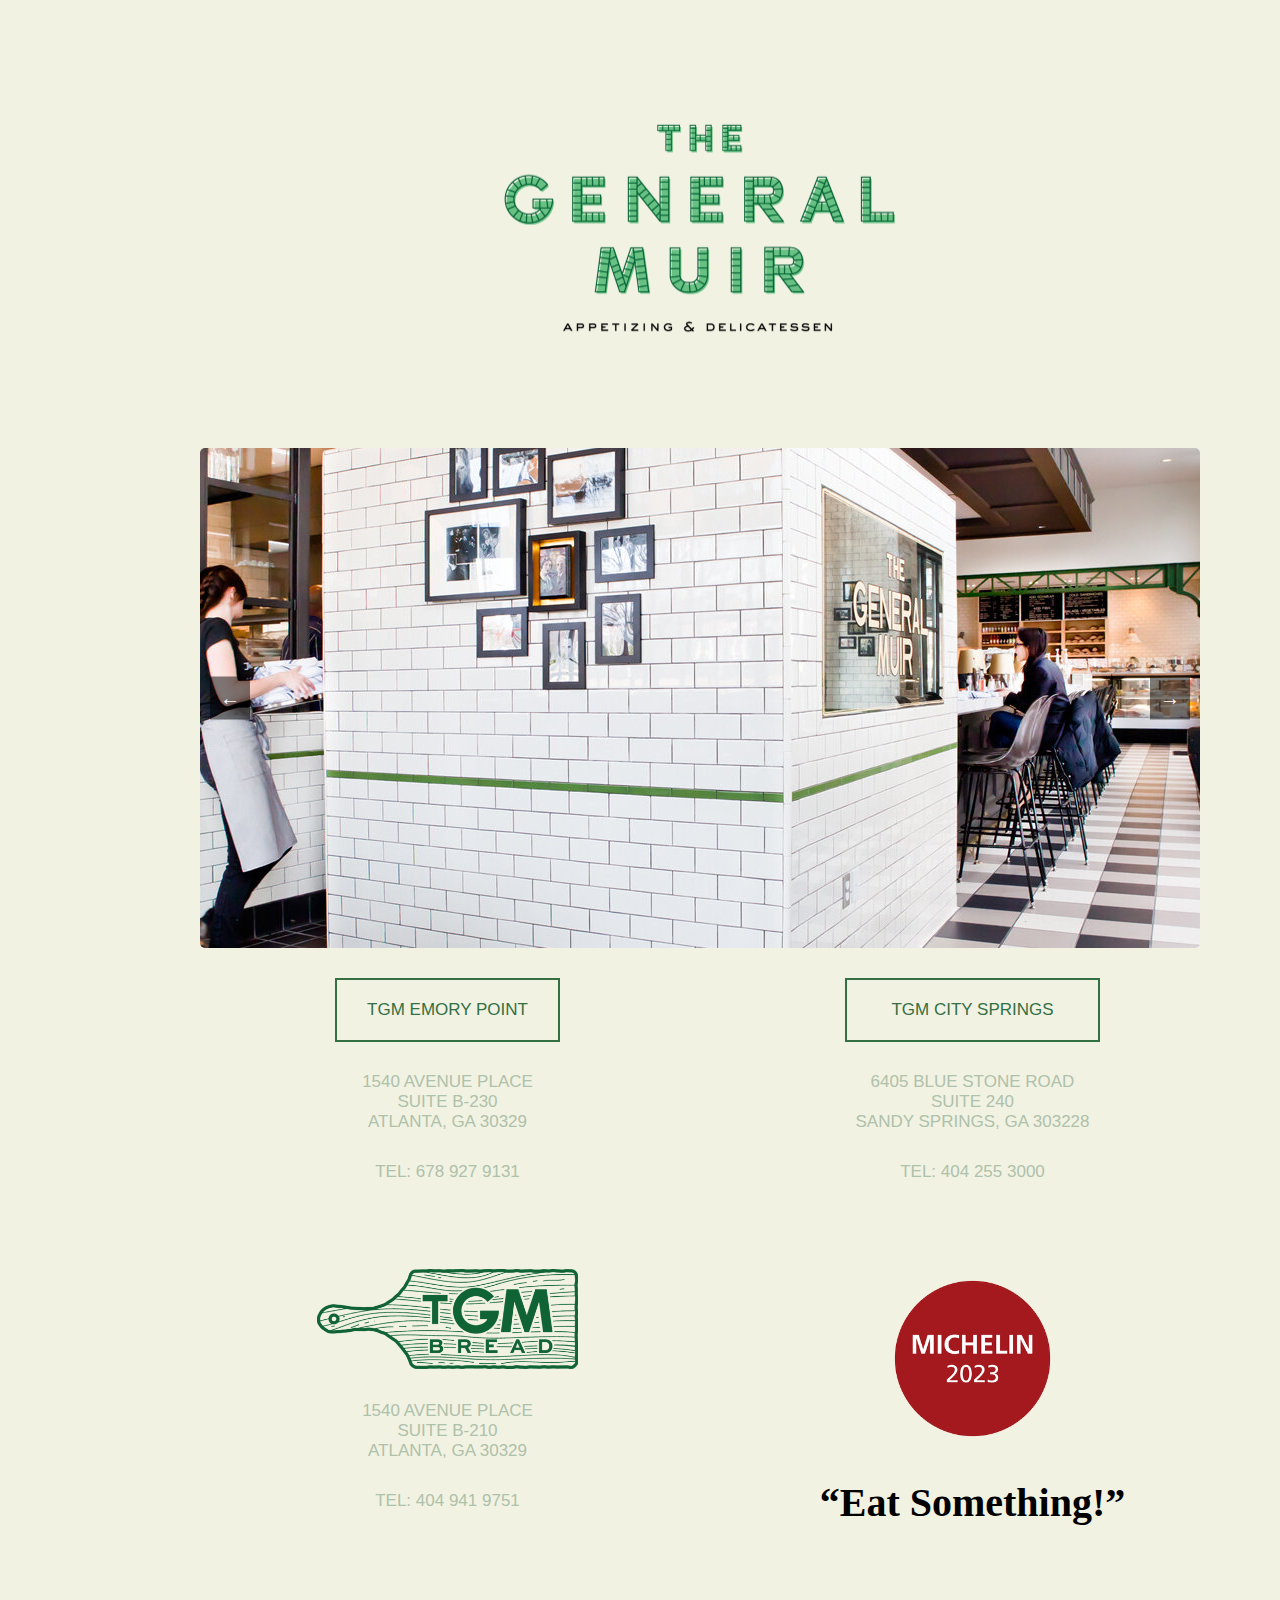
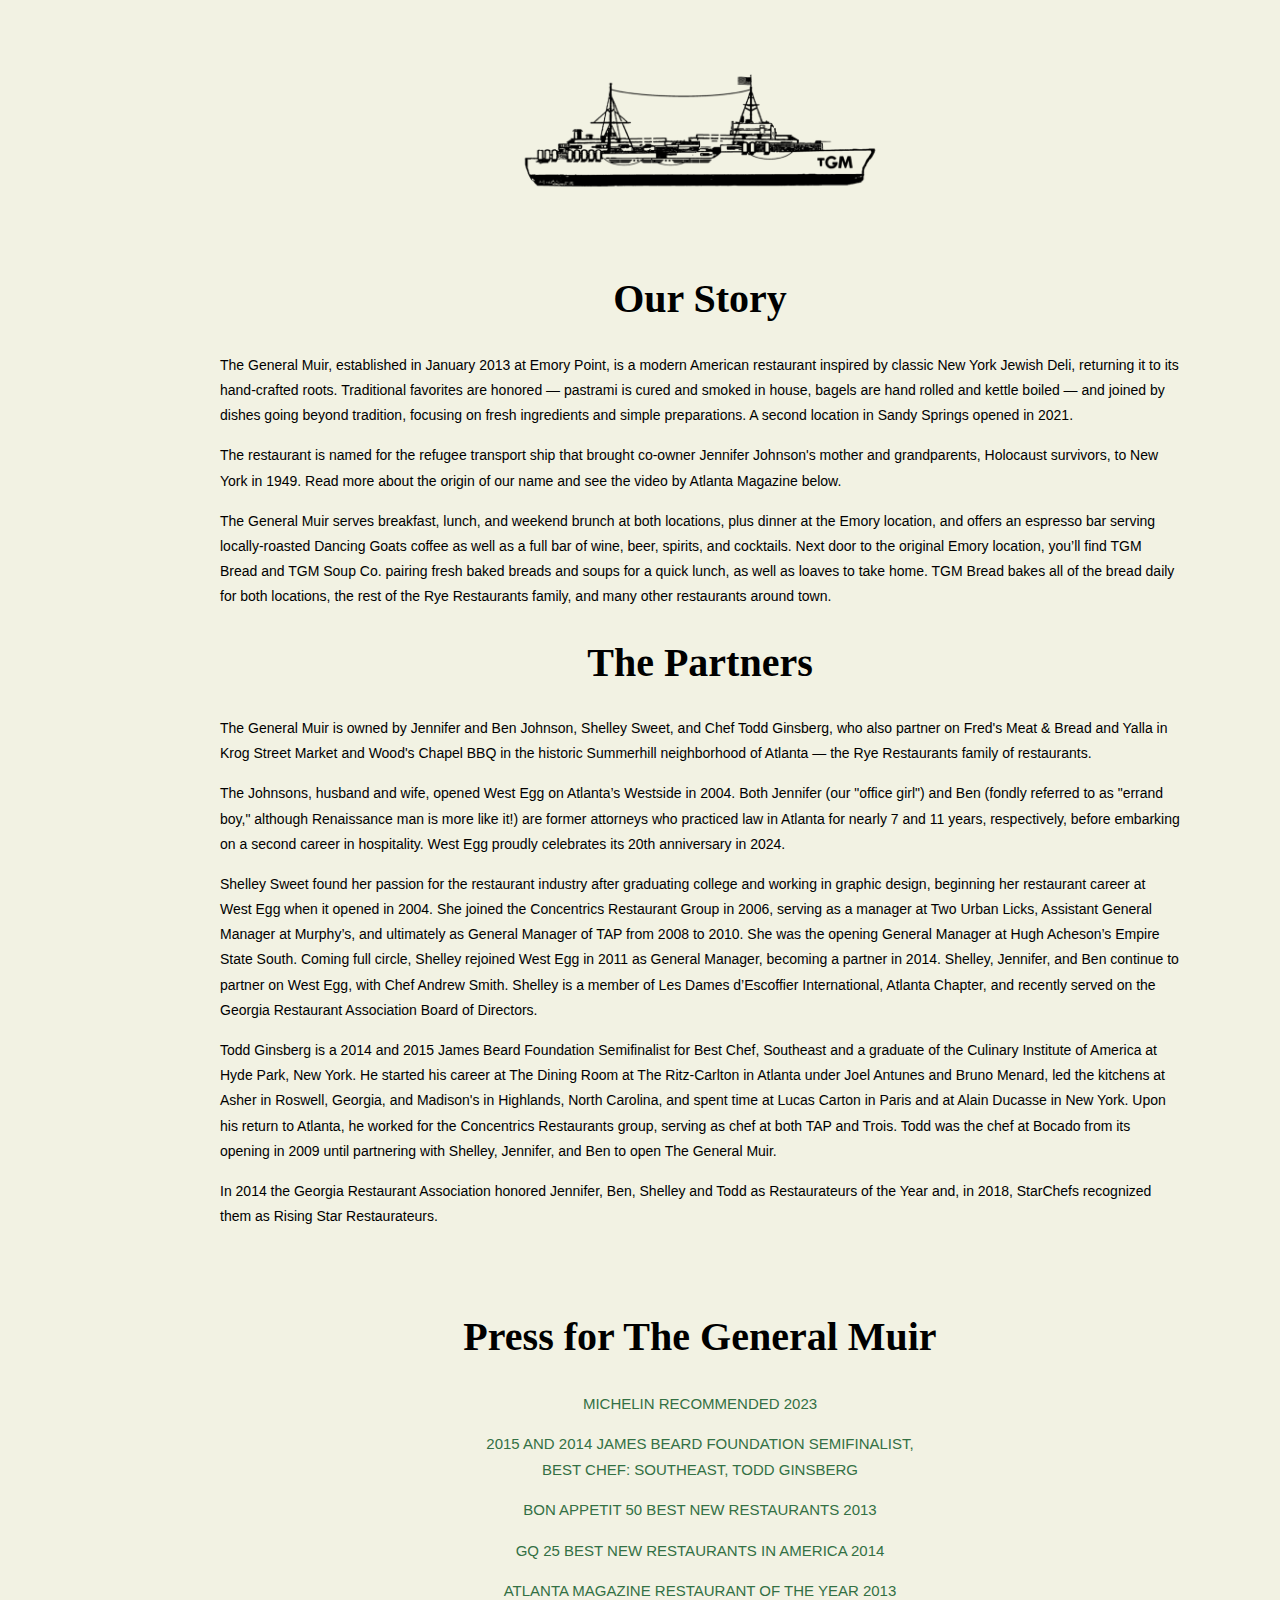
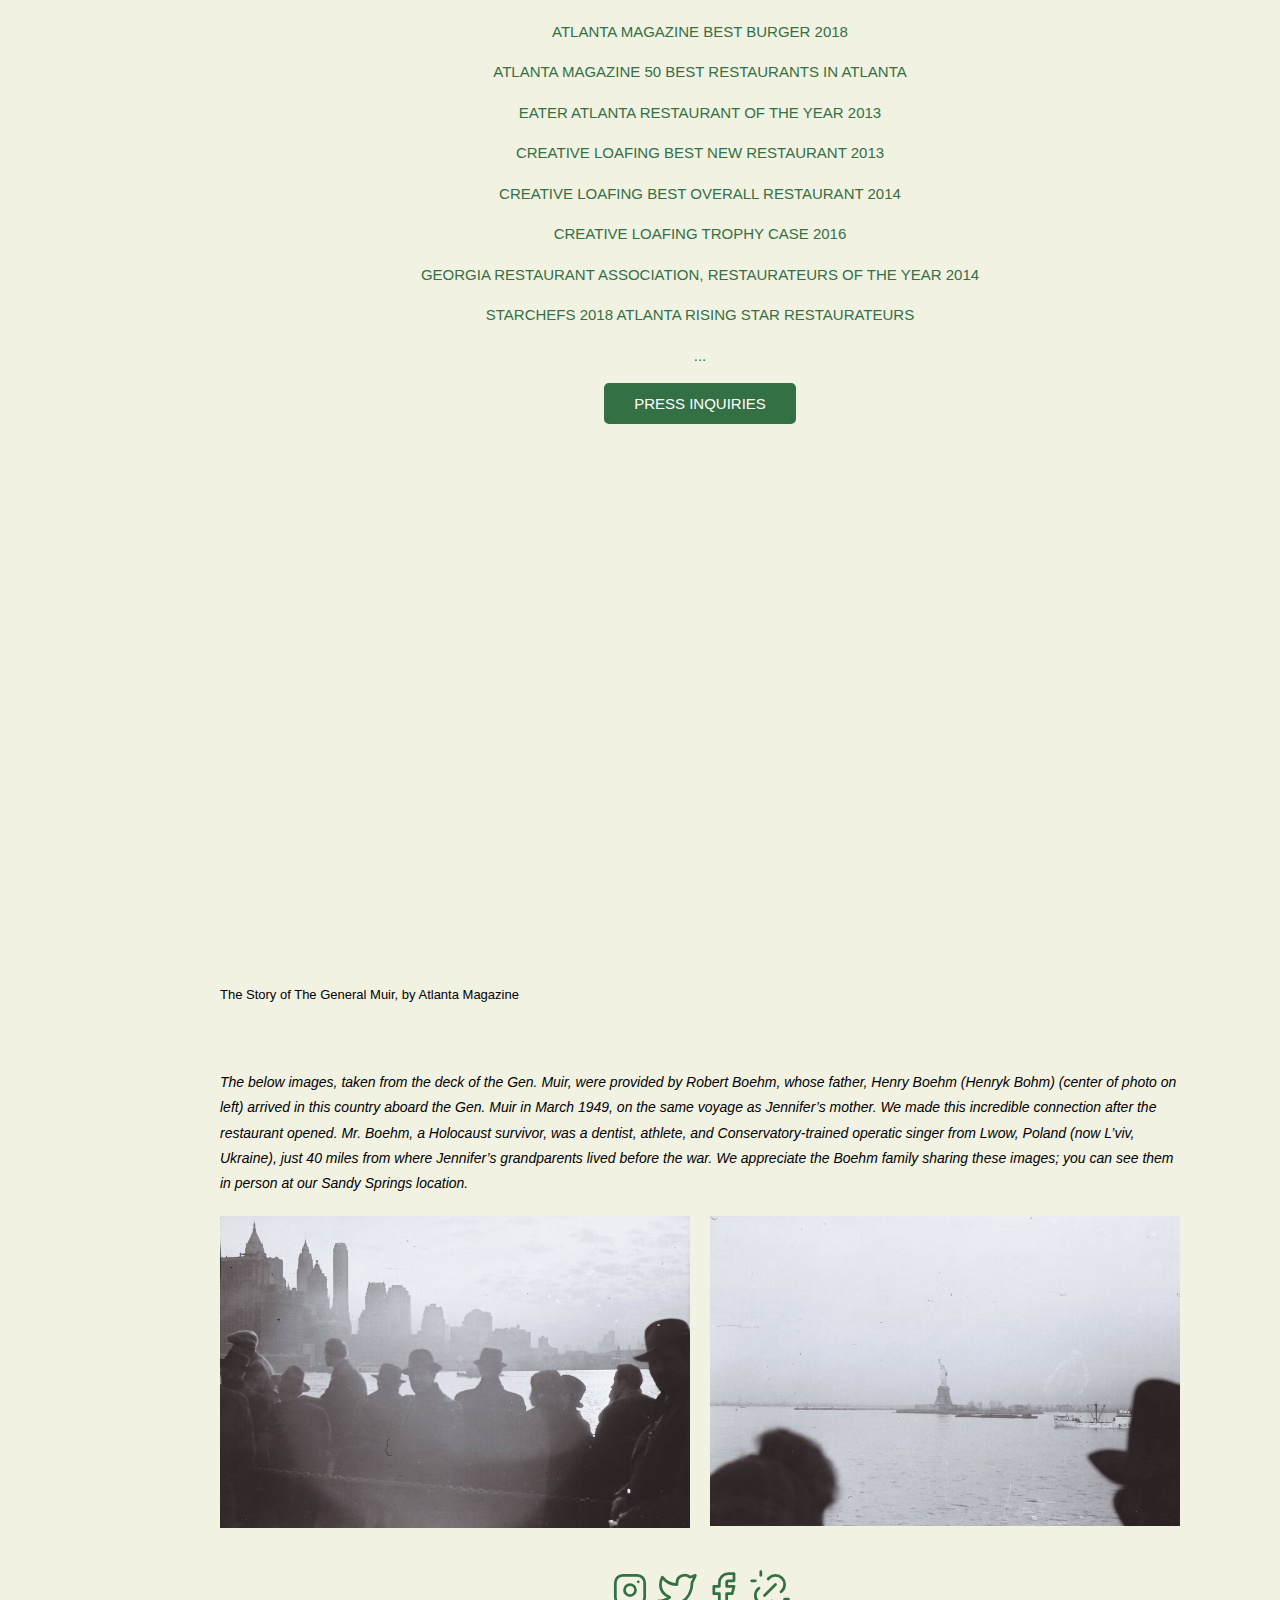
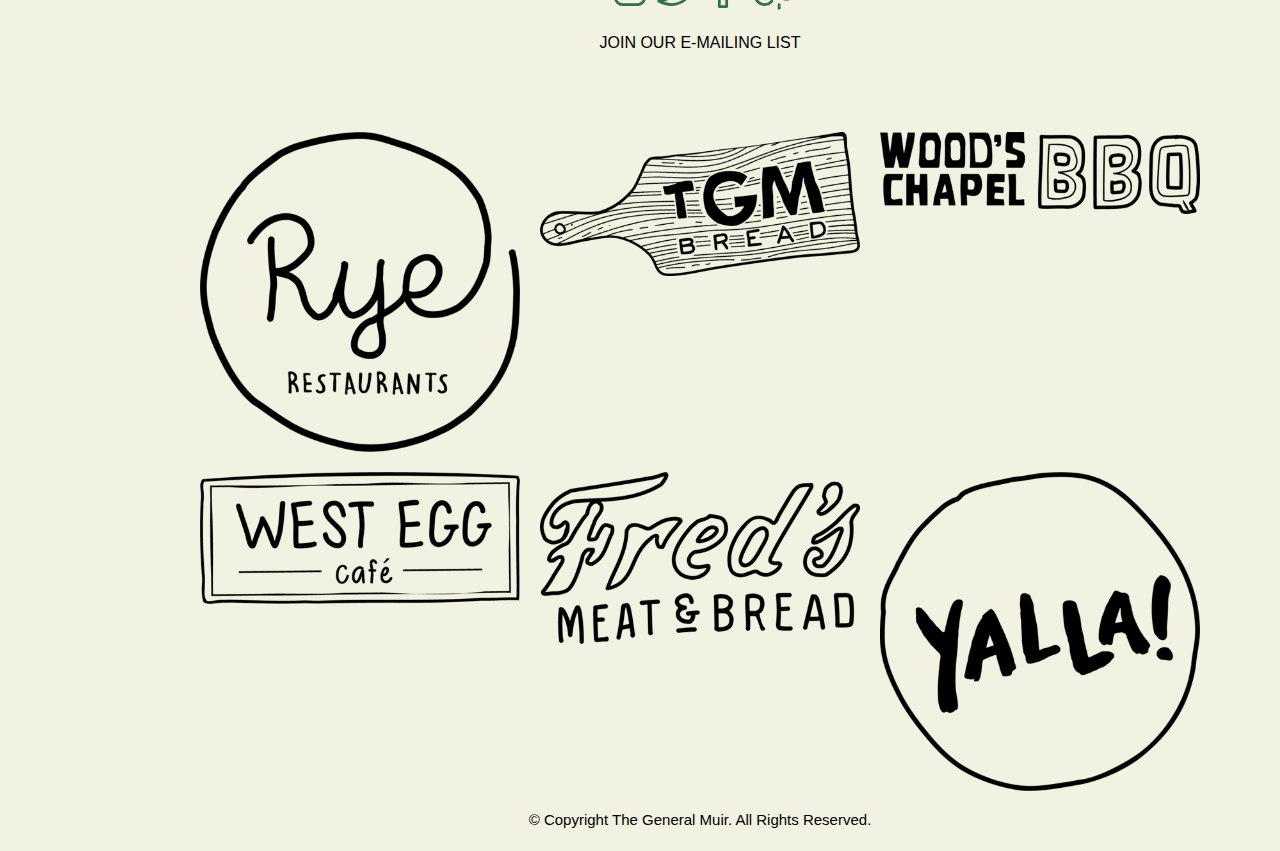
<file: examen.html>
<!DOCTYPE html>
<html lang="en">
<head>
    <meta charset="UTF-8">
    <meta name="viewport" content="width=device-width, initial-scale=1.0">
    <link rel="stylesheet" href="css/examen.css">
    <link rel="icon" href="img/small.png" type="image/png">
    <title>The General Muir</title>
</head>
<body>
    <header>
        <div class="logoimg">
            <img src="img/logo.png" alt="logo">
        </div>
    </header>

    <section>
        <div class="carousel-container">
            <div class="carousel">
                <img src="img/ambiente.jpg" alt="Imagen 1" class="active">
                <img src="img/ambiente2.jpg" alt="Imagen 2">
                <img src="img/ambiente3.jpg" alt="Imagen 3">
                <img src="img/ambiente4.jpg" alt="Imagen 4">
                <img src="img/ambiente5.jpg" alt="Imagen 5">
                <img src="img/ambiente6.png" alt="Imagen 6">
                <img src="img/ambiente7.jpg" alt="Imagen 7">
            </div>
            <button class="prev">←</button>
            <button class="next">→</button>
        </div>
    </section>
    

    <div class="container">
        <section class="location">
            <div>
                <button class="location-btn">TGM EMORY POINT</button>
                <p class="infoloc">1540 AVENUE PLACE <br>SUITE B-230 <br>ATLANTA, GA 30329</p>
                <p class="infoloc">TEL: 678 927 9131</p>
            </div>
        </section>
        <section class="location">
            <div>
                <button class="location-btn">TGM CITY SPRINGS</button>
                <p class="infoloc">6405 BLUE STONE ROAD <br>SUITE 240 <br>SANDY SPRINGS, GA 303228</p>
                <p class="infoloc">TEL: 404 255 3000</p>
            </div>
        </section>
        
        <section class="location">
            <div>
                <img src="img/tgm.png" alt="tmg">
                <p class="infoloc">1540 AVENUE PLACE <br>SUITE B-210 <br>ATLANTA, GA 30329</p>
                <p class="infoloc">TEL: 404 941 9751</p>
            </div>
        </section>
        <section class="location">
            <div>
                <img src="img/michelin.png" alt="michelin">
                <p class="cursive">“Eat Something!”</p>
            </div>
        </section>
    </div>
    

    <section class="history">
        <div>
            <img src="img/boat.png" alt="boat">
            <p class="cursive">Our Story</p>
            <p class="paragraph">The General Muir, established in January 2013 at Emory Point, is a modern American restaurant inspired by classic New York Jewish Deli, returning it to its hand-crafted roots. Traditional favorites are honored — pastrami is cured and smoked in house, bagels are hand rolled and kettle boiled — and joined by dishes going beyond tradition, focusing on fresh ingredients and simple preparations. A second location in Sandy Springs opened in 2021. </p>
            <p class="paragraph">The restaurant is named for the refugee transport ship that brought co-owner Jennifer Johnson's mother and grandparents, Holocaust survivors, to New York in 1949.  Read more about the origin of our name and see the video by Atlanta Magazine below.</p>
            <p class="paragraph">The General Muir serves breakfast, lunch, and weekend brunch at both locations, plus dinner at the Emory location, and offers an espresso bar serving locally-roasted Dancing Goats coffee as well as a full bar of wine, beer, spirits, and cocktails. Next door to the original Emory location, you’ll find TGM Bread and TGM Soup Co. pairing fresh baked breads and soups for a quick lunch, as well as loaves to take home. TGM Bread bakes all of the bread daily for both locations, the rest of the Rye Restaurants family, and many other restaurants around town.</p>

            <p class="cursive">The Partners</p>
            <p class="paragraph">The General Muir is owned by Jennifer and Ben Johnson, Shelley Sweet, and Chef Todd Ginsberg, who also partner on Fred's Meat & Bread and Yalla in Krog Street Market and Wood's Chapel BBQ in the historic Summerhill neighborhood of Atlanta — the Rye Restaurants family of restaurants. </p>
            <p class="paragraph">The Johnsons, husband and wife, opened West Egg on Atlanta’s Westside in 2004. Both Jennifer (our "office girl") and Ben (fondly referred to as "errand boy," although Renaissance man is more like it!) are former attorneys who practiced law in Atlanta for nearly 7 and 11 years, respectively, before embarking on a second career in hospitality. West Egg proudly celebrates its 20th anniversary in 2024.</p>
            <p class="paragraph">Shelley Sweet found her passion for the restaurant industry after graduating college and working in graphic design, beginning her restaurant career at West Egg when it opened in 2004. She joined the Concentrics Restaurant Group in 2006, serving as a manager at Two Urban Licks, Assistant General Manager at Murphy’s, and ultimately as General Manager of TAP from 2008 to 2010. She was the opening General Manager at Hugh Acheson’s Empire State South. Coming full circle, Shelley rejoined West Egg in 2011 as General Manager, becoming a partner in 2014. Shelley, Jennifer, and Ben continue to partner on West Egg, with Chef Andrew Smith. Shelley is a member of Les Dames d’Escoffier International, Atlanta Chapter, and recently served on the Georgia Restaurant Association Board of Directors.  </p>
            <p class="paragraph">Todd Ginsberg is a 2014 and 2015 James Beard Foundation Semifinalist for Best Chef, Southeast and a graduate of the Culinary Institute of America at Hyde Park, New York. He started his career at The Dining Room at The Ritz-Carlton in Atlanta under Joel Antunes and Bruno Menard, led the kitchens at Asher in Roswell, Georgia, and Madison's in Highlands, North Carolina, and spent time at Lucas Carton in Paris and at Alain Ducasse in New York. Upon his return to Atlanta, he worked for the Concentrics Restaurants group, serving as chef at both TAP and Trois. Todd was the chef at Bocado from its opening in 2009 until partnering with Shelley, Jennifer, and Ben to open The General Muir.</p>
            <p class="paragraph">In 2014 the Georgia Restaurant Association honored Jennifer, Ben, Shelley and Todd as Restaurateurs of the Year and, in 2018, StarChefs recognized them as Rising Star Restaurateurs.</p>
        </div>
    </section>

    <section class="pressclass">
        <div>
            <p class="cursive">Press for The General Muir</p>
        </div>
        <div>
            <p class="press">MICHELIN RECOMMENDED 2023</p>
            <p class="press">2015 AND 2014 JAMES BEARD FOUNDATION SEMIFINALIST, <br>BEST CHEF: SOUTHEAST, TODD GINSBERG</p>
            <p class="press">BON APPETIT 50 BEST NEW RESTAURANTS 2013</p>
            <p class="press">GQ 25 BEST NEW RESTAURANTS IN AMERICA 2014</p>
            <p class="press">ATLANTA MAGAZINE RESTAURANT OF THE YEAR 2013</p>
            <p class="press">ATLANTA MAGAZINE BEST BURGER 2018</p>
            <p class="press">ATLANTA MAGAZINE 50 BEST RESTAURANTS IN ATLANTA</p>
            <p class="press">EATER ATLANTA RESTAURANT OF THE YEAR 2013</p>
            <p class="press">CREATIVE LOAFING BEST NEW RESTAURANT 2013</p>
            <p class="press">CREATIVE LOAFING BEST OVERALL RESTAURANT 2014</p>
            <p class="press">CREATIVE LOAFING TROPHY CASE 2016</p>
            <p class="press">GEORGIA RESTAURANT ASSOCIATION, RESTAURATEURS OF THE YEAR 2014</p>
            <p class="press">STARCHEFS 2018 ATLANTA RISING STAR RESTAURATEURS</p>
            <p class="press">...</p>
        </div>
        <div>
            <button class="press-btn">PRESS INQUIRIES</button>
            <p></p>
            <section class="video-container">
                <iframe src="https://www.youtube.com/embed/-yJ-_JZlo_M?si=Klqthe8dwqOd8ZLe" title="YouTube video player" frameborder="0" allow="accelerometer; autoplay; clipboard-write; encrypted-media; gyroscope; picture-in-picture; web-share" referrerpolicy="strict-origin-when-cross-origin" allowfullscreen></iframe>
            </section>                      
            <p class="piepagina">The Story of The General Muir, by Atlanta Magazine</p>
        </div>
    </section>

    <section class="final">
        <div>
            <p class="paragraph2">The below images, taken from the deck of the Gen. Muir, were provided by Robert Boehm, whose father, Henry Boehm (Henryk Bohm) (center of photo on left) arrived in this country aboard the Gen. Muir in March 1949, on the same voyage as Jennifer’s mother. We made this incredible connection after the restaurant opened. Mr. Boehm, a Holocaust survivor, was a dentist, athlete, and Conservatory-trained operatic singer from Lwow, Poland (now L’viv, Ukraine), just 40 miles from where Jennifer’s grandparents lived before the war. We appreciate the Boehm family sharing these images; you can see them in person at our Sandy Springs location. </p>
            <div class="imgfinal">
                <img src="img/deck1.jpg" alt="deck1">
                <img src="img/deck2.jpg" alt="deck2">
            </div>
        </div>
    </section>
    
    <section>
        <div class="social-media">
            <svg xmlns="http://www.w3.org/2000/svg" class="icon icon-tabler icon-tabler-brand-instagram" width="44" height="44" viewBox="0 0 24 24" stroke-width="1.5" stroke="#337044" fill="none" stroke-linecap="round" stroke-linejoin="round">
                <path stroke="none" d="M0 0h24v24H0z" fill="none"/>
                <path d="M4 4m0 4a4 4 0 0 1 4 -4h8a4 4 0 0 1 4 4v8a4 4 0 0 1 -4 4h-8a4 4 0 0 1 -4 -4z" />
                <path d="M12 12m-3 0a3 3 0 1 0 6 0a3 3 0 1 0 -6 0" />
                <path d="M16.5 7.5l0 .01" />
              </svg>
              <svg xmlns="http://www.w3.org/2000/svg" class="icon icon-tabler icon-tabler-brand-twitter" width="44" height="44" viewBox="0 0 24 24" stroke-width="1.5" stroke="#337044" fill="none" stroke-linecap="round" stroke-linejoin="round">
                <path stroke="none" d="M0 0h24v24H0z" fill="none"/>
                <path d="M22 4.01c-1 .49 -1.98 .689 -3 .99c-1.121 -1.265 -2.783 -1.335 -4.38 -.737s-2.643 2.06 -2.62 3.737v1c-3.245 .083 -6.135 -1.395 -8 -4c0 0 -4.182 7.433 4 11c-1.872 1.247 -3.739 2.088 -6 2c3.308 1.803 6.913 2.423 10.034 1.517c3.58 -1.04 6.522 -3.723 7.651 -7.742a13.84 13.84 0 0 0 .497 -3.753c0 -.249 1.51 -2.772 1.818 -4.013z" />
              </svg>
              <svg xmlns="http://www.w3.org/2000/svg" class="icon icon-tabler icon-tabler-brand-facebook" width="44" height="44" viewBox="0 0 24 24" stroke-width="1.5" stroke="#337044" fill="none" stroke-linecap="round" stroke-linejoin="round">
                <path stroke="none" d="M0 0h24v24H0z" fill="none"/>
                <path d="M7 10v4h3v7h4v-7h3l1 -4h-4v-2a1 1 0 0 1 1 -1h3v-4h-3a5 5 0 0 0 -5 5v2h-3" />
              </svg>
              <svg xmlns="http://www.w3.org/2000/svg" class="icon icon-tabler icon-tabler-unlink" width="44" height="44" viewBox="0 0 24 24" stroke-width="1.5" stroke="#337044" fill="none" stroke-linecap="round" stroke-linejoin="round">
                <path stroke="none" d="M0 0h24v24H0z" fill="none"/>
                <path d="M17 22v-2" />
                <path d="M9 15l6 -6" />
                <path d="M11 6l.463 -.536a5 5 0 0 1 7.071 7.072l-.534 .464" />
                <path d="M13 18l-.397 .534a5.068 5.068 0 0 1 -7.127 0a4.972 4.972 0 0 1 0 -7.071l.524 -.463" />
                <path d="M20 17h2" />
                <path d="M2 7h2" />
                <path d="M7 2v2" />
              </svg>

            <p class="social">JOIN OUR E-MAILING LIST</p>

        </div>
    </section>

    <section>
        <div class="associates">
            <img src="img/1.png" alt="">
            <img src="img/2.png" alt="">
            <img src="img/3.png" alt="">
            <img src="img/4.png" alt="">
            <img src="img/5.png" alt="">
            <img src="img/6.png" alt="">
        </div>
    </section>

    <footer>
        <p>© Copyright The General Muir. All Rights Reserved.</p>
    </footer>
    <script src="/carouse.js"></script>
</body>
</html>
</file>
<file: css/examen.css>
:root{
--primary:#f2f2e3;
--secondary:#63b085;
--green:#337044;
--black:#000000;
--white:#FFF;
--location: #aec1aa;
}
html{
font-size: 62.5%;
display: flex;
}
body{
    background-color: var(--primary);
    margin-left: 20rem;
    margin-right: 20rem;
    font-family: Verdana, Geneva, Tahoma, sans-serif;
}
/*Imagen del logo centrada*/
.logoimg {
    display: flex;
    justify-content: center;
    align-items: center;
    padding: 1rem;
    width: 50rem;
    height: 40rem;
    margin: 1rem auto;
}
.logoimg img {
    max-width: 100%;
    max-height: 100%;
    object-fit: contain;
}
/*Galeria de imagenes*/
.carousel-container {
    position: relative;
    width: 100%;
    max-width: 1000px;
    margin: 0 auto;
    overflow: hidden;
    height: 500px;
}
.carousel {
    display: flex;
    transition: transform 0.5s ease;
}
.carousel img {
    min-width: 100%;
    height: 500px;
    object-fit: cover;
    display: block;
    border-radius: 0.5rem;
}
.prev, .next {
    position: absolute;
    top: 50%;
    transform: translateY(-50%);
    background-color: rgba(0, 0, 0, 0.5);
    color: white;
    border: none;
    padding: 1rem;
    cursor: pointer;
    z-index: 1;
    font-size: 2rem;
}
.prev {
    left: 10px;
}
.next {
    right: 10px;
}
.carousel img {
    display: none;
}
.carousel img.active {
    display: block;
}
/*Seccion de ubicaciones*/
.container {
    display: grid;
    grid-template-columns: 1fr 1fr;
    gap: 5rem;
    margin: 2rem 0;
    justify-items: center;
}

.location > div {
    padding: 1rem;
    text-align: center;
    width: 100%;
}
/*Botones*/
.location-btn {
    background-color: var(--primary);
    color: var(--green);
    padding: 2rem;
    border: 2px solid var(--green);
    cursor: pointer;
    font-size: 1.7rem;
    width: 100%;
    text-align: center;
}
.location-btn:hover {
    background-color: var(--green);
    color: var(--white);
    border-color: var(--green);
}
.infoloc {
    font-size: 1.7rem;
    margin-top: 3rem;
    color: var(--location);
}
.cursive {
    font-size: 4rem;
    font-weight: 900;
    text-align: center;
    font-family: "Brush Script MT", cursive;
    font-style: normal;
    font-variant: normal;
    line-height: 26.4px;
}

.location img {
    max-width: 55%;
    height: auto;
}
/*Seccion de la historia del restaurante*/
.history {
    padding: 2rem;
}

.history img {
    max-width: 50%;
    height: auto;
    display: block;
    margin: 0 auto 2rem;
}
.paragraph {
    font-size: 1.4rem;
    line-height: 1.8;
    margin: 1.5rem 0;
}
/*Seccion con la lista de prensa para el restaurante*/
.pressclass{
    padding: 2rem;
    text-align: center;
}
.press {
    font-size: 1.5rem;
    line-height: 1.7;
    margin: 1.5rem 0;
    text-align: center;
    color: var(--green);
    font-weight: 540;
}
.press-btn {
    background-color: var(--green);
    color: var(--white);
    padding: 1rem;
    border: 2px solid var(--green);
    cursor: pointer;
    font-size: 1.5rem;
    width: 20%;
    text-align: center;
    border-radius: 0.5rem;
}
.press-btn:hover {
    background-color: var(--secondary);
    color: var(--white);
    border-color: var(--secondary);
}
.piepagina{
    text-align: left;
    font-size: 1.3rem;
}
.video-container {
    width: 100%;
    padding-top: 56.25%;
    position: relative;
}
.video-container iframe {
    position: absolute;
    top: 0;
    left: 0;
    width: 100%;
    height: 100%;
    border: none;
}
/*Ultima seccion de la pagina*/
.final{
    padding: 2rem;
}
.paragraph2{
    font-size: 1.4rem;
    line-height: 1.8;
    margin: 1.5rem 0;
    font-style: italic;
}
.imgfinal {
    display: grid;
    grid-template-columns: 1fr 1fr;
    gap: 2rem;
    margin: 2rem 0;
    justify-items: center;
}
.imgfinal img{
    max-width: 100%;
}
.social-media{
    text-align: center;
}
.social{
    font-size: 1.6rem;
    margin-top: 2rem;
    margin-bottom: 8rem;
}
.associates {
    display: grid;
    grid-template-columns: repeat(3, 1fr);
    gap: 2rem;
    margin: 2rem 0;
    justify-items: center;
}
.associates img {
    max-width: 100%;
    height: auto;
}

footer{
    text-align: center;
    font-size: 1.5rem;
}
</file>
